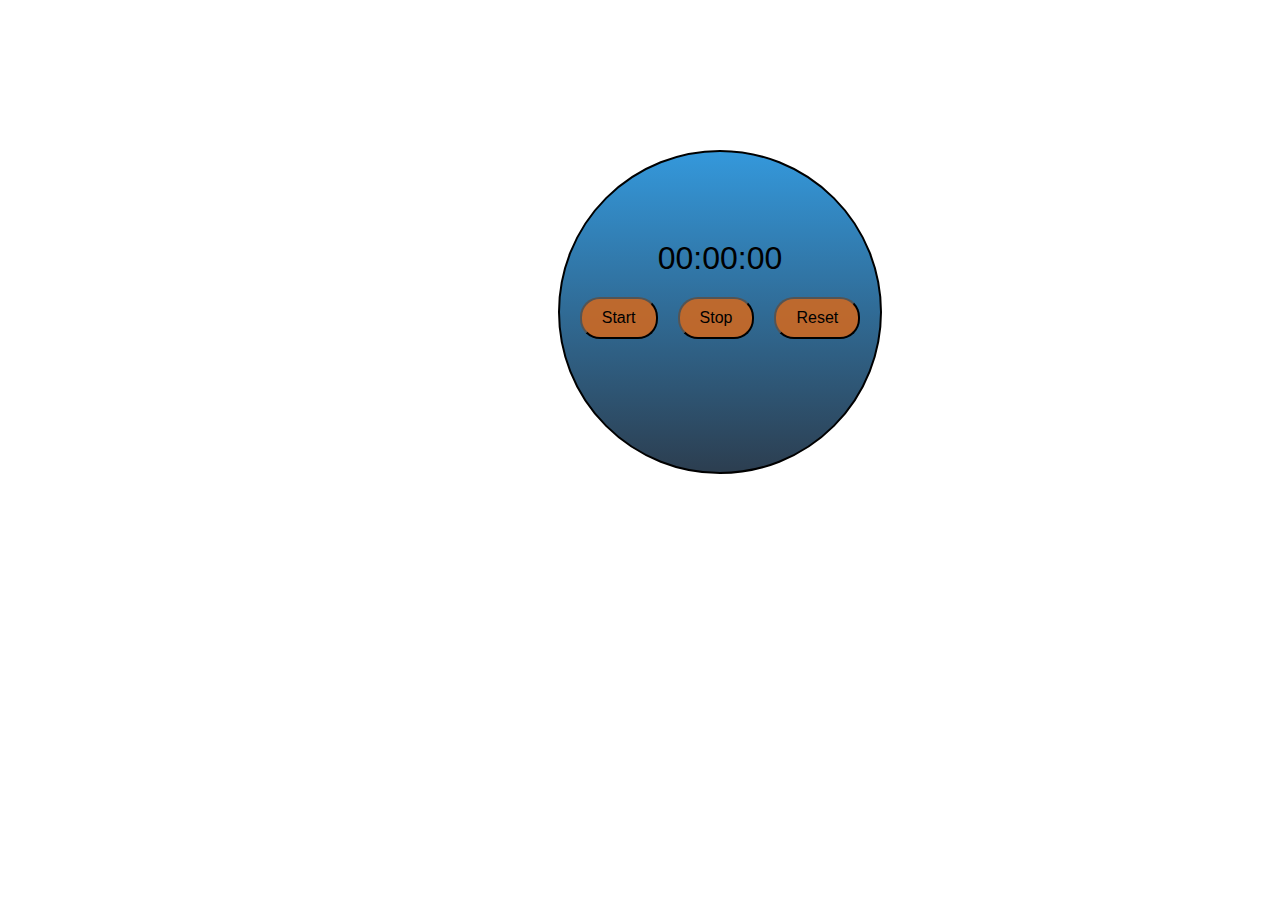
<file: stop_watch/index.html>
<!DOCTYPE html>
<html lang="en">
<head>
    <meta charset="UTF-8">
    <meta name="viewport" content="width=device-width, initial-scale=1.0">
    <title>Stopwatch</title>
    <style>
        body {
            font-family: Arial, sans-serif;
            margin-top: 50px;
        }

        #stopwatch {
            font-size: 2em;
            margin-bottom: 20px;
            margin-top: 78px;

        }

        #controls {
            display: flex;
            justify-content: center;
        }

        button {
            font-size: 1em;
            margin: 0 10px;
            padding: 10px 20px;
            cursor: pointer;
            background-color: rgba(210, 105, 30, 0.87);
            border-radius: 20px;
        }
        button:hover{
            background-color:aquamarine;
        }
        #border{
            width: 300px;
            height: 300px;
            border-radius: 50%;
            text-align: center;
            border: 2px solid black;
            padding: 10px;
            margin-top: 150px;
            margin-left: 550px;
            background: linear-gradient(to bottom, #3498db, #2c3e50);
        }
    </style>
</head>
<body>
 <div id="border">
    <div id="stopwatch">00:00:00</div>
    <div id="controls">
        <button onclick="startStopwatch()">Start</button>
        <button onclick="stopStopwatch()">Stop</button>
        <button onclick="resetStopwatch()">Reset</button>
    </div>
</div>
    <script>
        let timer;
        let seconds = 0;
        let minutes = 0;
        let hours = 0;

        function startStopwatch() {
            timer = setInterval(updateStopwatch, 1000);
        }

        function stopStopwatch() {
            clearInterval(timer);
        }

        function resetStopwatch() {
            clearInterval(timer);
            seconds = 0;
            minutes = 0;
            hours = 0;
            updateStopwatch();
        }

        function updateStopwatch() {
            seconds++;

            if (seconds === 60) {
                seconds = 0;
                minutes++;

                if (minutes === 60) {
                    minutes = 0;
                    hours++;
                }
            }

            const formattedTime = `${pad(hours)}:${pad(minutes)}:${pad(seconds)}`;
            document.getElementById('stopwatch').textContent = formattedTime;
        }

        function pad(value) {
            return value < 10 ? `0${value}` : value;
        }
    </script>
</body>
</html>
</file>
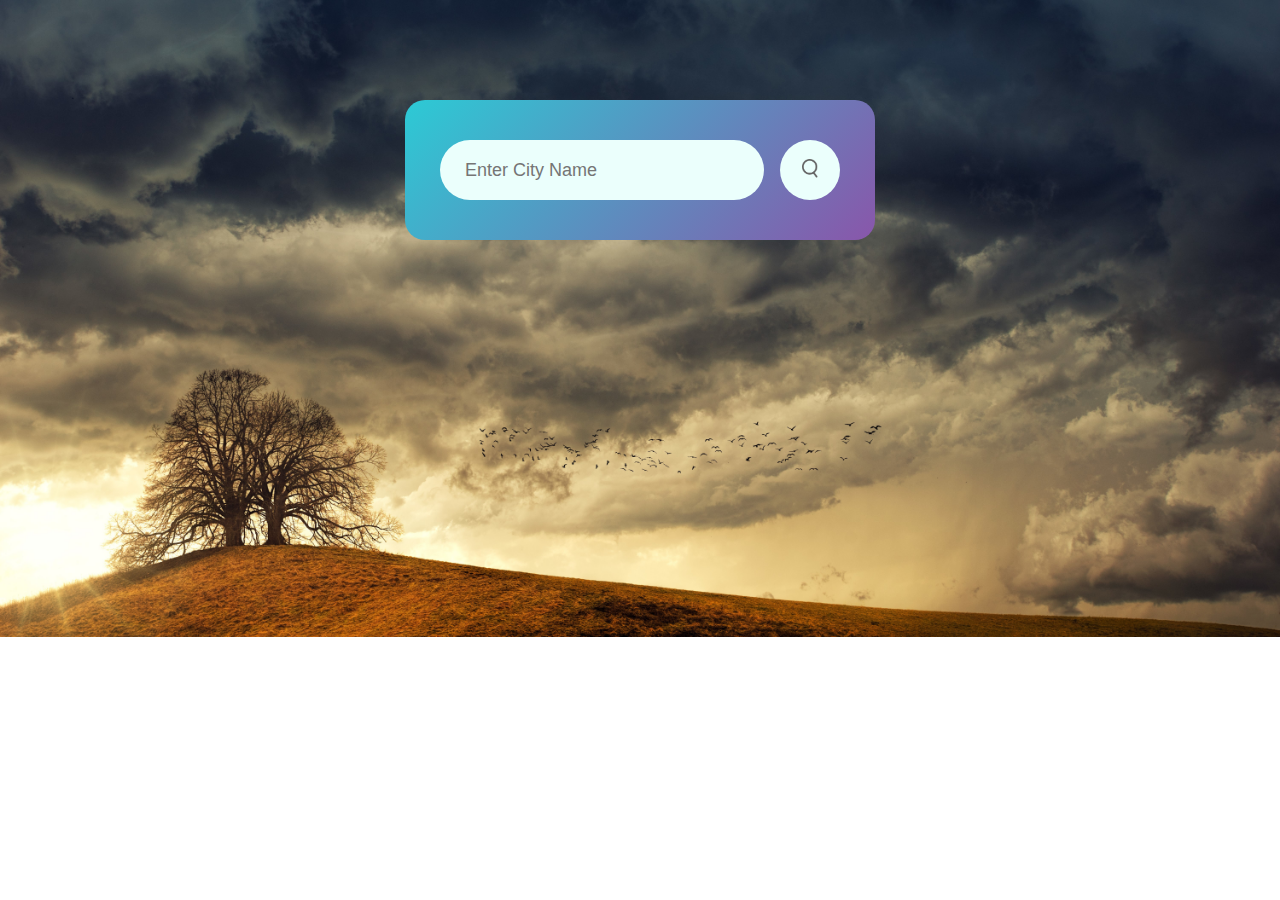
<file: weather/index.html>
<!DOCTYPE html>
<html lang="en">
<head>
    <meta charset="UTF-8">
    <meta name="viewport" content="width=device-width, initial-scale=1.0">
    <title>Weather</title>
    <link rel="stylesheet" href="style.css">
</head>
<body>
    <div class="card">
        <div class="search">
            <input type="text" placeholder="Enter City Name" spellcheck="false">
            <button><img src="search.png"></button>
        </div>
        <div class="error">
            <p>Invalid city name</p>
        </div>
        <div class="weather">
            <img src="rain.png" class="weather-icon">
            <h1 class="temp"></h1>
            <h2 class="city"></h2>
        </div>
    </div>
    
    <script>
        const apikey = "037915499dc687b5b69f098dd91193d7";
        const apiurl = "https://api.openweathermap.org/data/2.5/weather?units=metric&q=";

        const searchBox = document.querySelector(".search input");
        const searchBtn = document.querySelector(".search button");
        const weatherIcon = document.querySelector(".weather-icon");

        async function checkweather(city){
            const response = await fetch(apiurl + encodeURIComponent(city) + `&appid=${apikey}`);
console.log('API Response:', response);

            if(response.status == 404){
                document.querySelector(".error").style.display = "block";
                document.querySelector(".weather").style.display = "none";
            } else {
                var data = await response.json();

                document.querySelector(".city").innerHTML = data.name;
                document.querySelector(".temp").innerHTML = Math.round(data.main.temp)  + "°c";

                if(data.weather[0].main == "Clouds"){
                    weatherIcon.src = "clouds.png";
                }
                else if(data.weather[0].main == "Clear"){
                    weatherIcon.src = "clear.png";
                }
                else if(data.weather[0].main == "Rain"){
                    weatherIcon.src = "rain.png";
                }
                else if(data.weather[0].main == "Drizzle"){
                    weatherIcon.src = "drizzle.png";
                }
                else if(data.weather[0].main == "Mist"){
                    weatherIcon.src = "mist.png";
                }
                document.querySelector(".weather").style.display = "block";
                document.querySelector(".error").style.display = "none";
            }
        }

        searchBtn.addEventListener("click", () => {
            checkweather(searchBox.value);
        })
    </script>
</body>
</html>
</file>
<file: weather/style.css>
*{
    margin: 0;
    padding: 0;
    font-family: 'poppins',sans-serif;
    box-sizing: border-box;
}
body {
    background-image: url('background.jpg');
    background-size: cover;
    background-repeat: no-repeat;
}

.card{
    width: 90%;
    max-width: 470px;
    background: linear-gradient(135deg, #2ccad5, #8956aa);
    color: #fff;
    margin: 100px auto 0;
    border-radius: 20px;
    padding: 40px 35px;
    text-align: center;
}
.search{
    width: 100%;
    display: flex;
    align-items: center;
    justify-content: space-between;

}
.search input{
    border: 0;
    outline: 0;
    background: #ebfffc;
    color: #555;
    padding: 10px 25px;
    height: 60px;
    border-radius: 30px;
    flex: 1;
    margin-right: 16px;
    font-size: 18px;
}
.search button{
    border: 0;
    outline: 0;
    background: #ebfffc;
    border-radius: 50%;
    width: 60px;
    height: 60px;
    cursor: pointer;
}
.search button img{
    width: 16px;
}
.weather-icon{
    width: 170px;
    margin-top: 30px;


}
.weather h1{
    font-size: 80px;
    font-weight: 500;
}
.weather h2{
    font-size: 45px;
    font-weight: 400;
    margin-top: -10px;
}
.details{
    display: flex;
    align-items: center;
    justify-content: space-between;
    padding: 0 20px;
    margin-top: 50px;

}
.col{
    display: flex;
    align-items: center;
    text-align: left;


}
.col img{
    width: 40px;
    margin-right: 10px;
}
.humidity, .wind{
    font-size: 28px;
    margin-top: -6px;
}
.weather{
    display: none;

}
.error{
    text-align: left;
    margin-left: 10px;
    font-size: 14px;
    margin-top: 10px;
    display: none;
}
</file>
